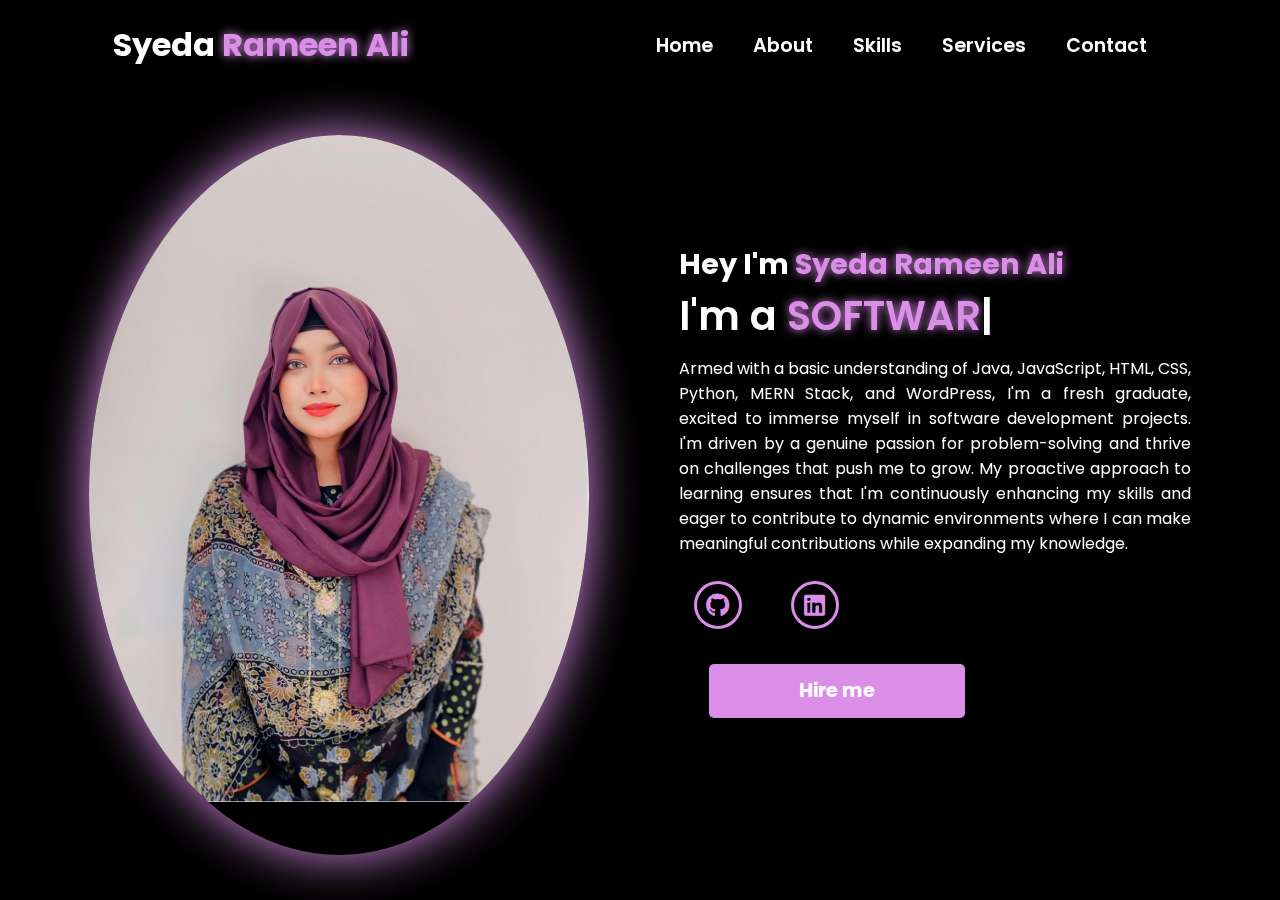
<file: index.html>
<!DOCTYPE html>
<html lang="en">
<head>
    <meta charset="UTF-8">
    <meta name="viewport" content="width=device-width, initial-scale=1.0">
    <link rel="stylesheet" href="https://cdnjs.cloudflare.com/ajax/libs/font-awesome/6.5.1/css/all.min.css">
    <link rel="stylesheet" href="https://unpkg.com/aos@next/dist/aos.css" />
    <link rel="stylesheet" href="style.css">
    <title>Rameen Portfolio</title>
</head>
<body>
    <nav>
        <div class="nav-container">
            <div class="logo" data-aos="zoom-in" data-aos-duration="1500">
                Syeda <span>Rameen Ali</span>
            </div>
            <div class="links">
                <div class="link" data-aos="fade-up" data-aos-duration="1500" data-aos-delay="100"><a href="index.html">Home</a></div>
                <div class="link" data-aos="fade-up" data-aos-duration="1500" data-aos-delay="200"><a href="about.html">About</a></div>
                <div class="link" data-aos="fade-up" data-aos-duration="1500" data-aos-delay="300"><a href="skills.html">Skills</a></div>
                <div class="link" data-aos="fade-up" data-aos-duration="1500" data-aos-delay="400"><a href="service.html">Services</a></div>
                <div class="link" data-aos="fade-up" data-aos-duration="1500" data-aos-delay="500"><a href="contact.html">Contact</a></div>
            </div>
            <i class="fa-solid fa-bars hamburg" onclick="hamburg()"></i>
        </div>
        <div class="dropdown">
            <div class="links">
                <a href="index.html">Home</a>
                <a href="about.html">About</a>
                <a href="skills.html">Skills</a>
                <a href="service.html">services</a>
                <a href="contact.html">Contact</a>
                <i class="fa-solid fa-xmark cancel" onclick="cancel()"></i>
            </div>
        </div>
    </nav>
    <section>
        <div class="main-container">
            <div class="image" data-aos="zoom-out" data-aos-duration="3000">
                <img src="Profile.jpeg" alt="">
            </div>
            <div class="content">
                <h1 data-aos="fade-left" data-aos-duration="1500" data-aos-delay="700">Hey I'm <span>Syeda Rameen Ali</span></h1>
                <div class="typewriter" data-aos="fade-right" data-aos-duration="1500" data-aos-delay="900">I'm a <span class="typewriter-text"></span><label for="">|</label></div>
                <p data-aos="flip-down" data-aos-duration="1500" data-aos-delay="1100">Armed with a basic understanding of Java, JavaScript, HTML, CSS, Python, MERN Stack, and WordPress, I'm a fresh graduate, excited to immerse myself in software development projects. I'm driven by a genuine passion for problem-solving and thrive on challenges that push me to grow. My proactive approach to learning ensures that I'm continuously enhancing my skills and eager to contribute to dynamic environments where I can make meaningful contributions while expanding my knowledge.</p>
                <div class="social-links">
                    <a href="https://github.com/Syedarameen" data-aos="fade-up" data-aos-duration="1500" data-aos-delay="1300"><i class="fa-brands fa-github"></i></a>
                    <a href="https://www.linkedin.com/in/syeda-rameen-ali-5b382a280/" data-aos="fade-up" data-aos-duration="1500" data-aos-delay="1500"><i class="fa-brands fa-linkedin"></i></a>
                </div>
                <div class="btn" data-aos="zoom-in" data-aos-duration="1500" data-aos-delay="1800">
                    <button>Hire me</button>
                </div>
            </div>
        </div>
    </section>
    <script src="https://unpkg.com/aos@next/dist/aos.js"></script>
    <script>
      AOS.init({offset:0});
    </script>
    <script src="script.js"></script>
</body>
</html>
</file>
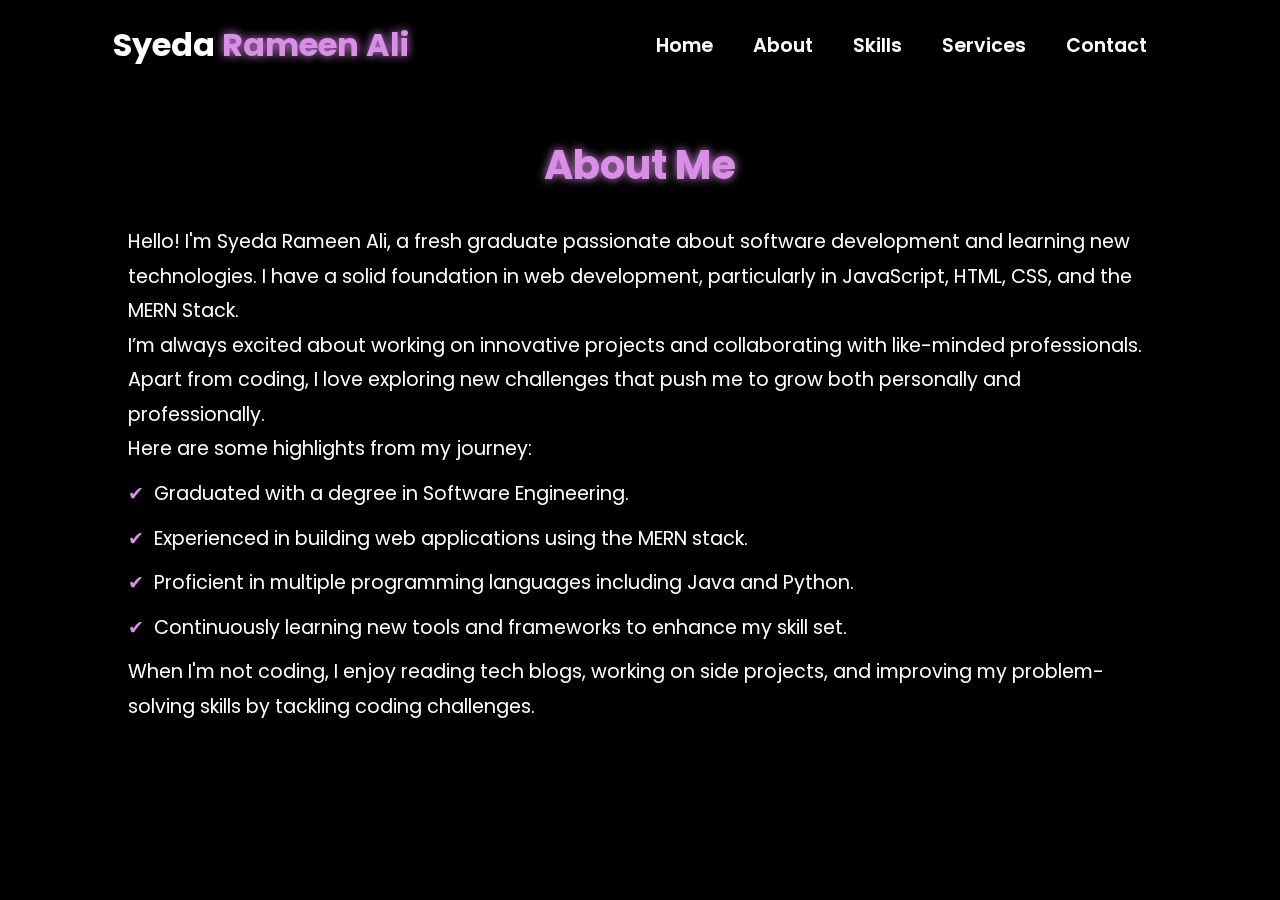
<file: about.html>
<!DOCTYPE html>
<html lang="en">
<head>
    <meta charset="UTF-8">
    <meta name="viewport" content="width=device-width, initial-scale=1.0">
    <link rel="stylesheet" href="https://cdnjs.cloudflare.com/ajax/libs/font-awesome/6.5.1/css/all.min.css">
    <link rel="stylesheet" href="https://unpkg.com/aos@next/dist/aos.css" />
    <link rel="stylesheet" href="style.css">
    <title>About Me - Rameen Portfolio</title>
</head>
<body>
    <nav>
        <div class="nav-container">
            <div class="logo" data-aos="zoom-in" data-aos-duration="1500">
                Syeda <span>Rameen Ali</span>
            </div>
            <div class="links">
                <div class="link" data-aos="fade-up" data-aos-duration="1500" data-aos-delay="100"><a href="index.html">Home</a></div>
                <div class="link" data-aos="fade-up" data-aos-duration="1500" data-aos-delay="200"><a href="about.html">About</a></div>
                <div class="link" data-aos="fade-up" data-aos-duration="1500" data-aos-delay="300"><a href="skills.html">Skills</a></div>
                <div class="link" data-aos="fade-up" data-aos-duration="1500" data-aos-delay="400"><a href="service.html">Services</a></div>
                <div class="link" data-aos="fade-up" data-aos-duration="1500" data-aos-delay="500"><a href="#">Contact</a></div>
            </div>
            <i class="fa-solid fa-bars hamburg" onclick="hamburg()"></i>
        </div>
        <div class="dropdown">
            <div class="links">
                <a href="index.html">Home</a>
                <a href="about.html">About</a>
                <a href="skills.html">Skills</a>
                <a href="service.html">Services</a>
                <a href="#">Contact</a>
                <i class="fa-solid fa-xmark cancel" onclick="cancel()"></i>
            </div>
        </div>
    </nav>

    <section>
        <div class="about-container" data-aos="fade-up" data-aos-duration="1500">
            <h1>About Me</h1>
            <div class="about-content">
                <p>Hello! I'm Syeda Rameen Ali, a fresh graduate passionate about software development and learning new technologies. I have a solid foundation in web development, particularly in JavaScript, HTML, CSS, and the MERN Stack.</p>
                <p>I’m always excited about working on innovative projects and collaborating with like-minded professionals. Apart from coding, I love exploring new challenges that push me to grow both personally and professionally.</p>
                <p>Here are some highlights from my journey:</p>
                <ul class="about-list">
                    <li>Graduated with a degree in Software Engineering.</li>
                    <li>Experienced in building web applications using the MERN stack.</li>
                    <li>Proficient in multiple programming languages including Java and Python.</li>
                    <li>Continuously learning new tools and frameworks to enhance my skill set.</li>
                </ul>
                <p>When I'm not coding, I enjoy reading tech blogs, working on side projects, and improving my problem-solving skills by tackling coding challenges.</p>
            </div>
        </div>
    </section>

    <script src="https://unpkg.com/aos@next/dist/aos.js"></script>
    <script>
      AOS.init({offset: 0});
    </script>
    <script src="script.js"></script>
</body>
</html>
</file>
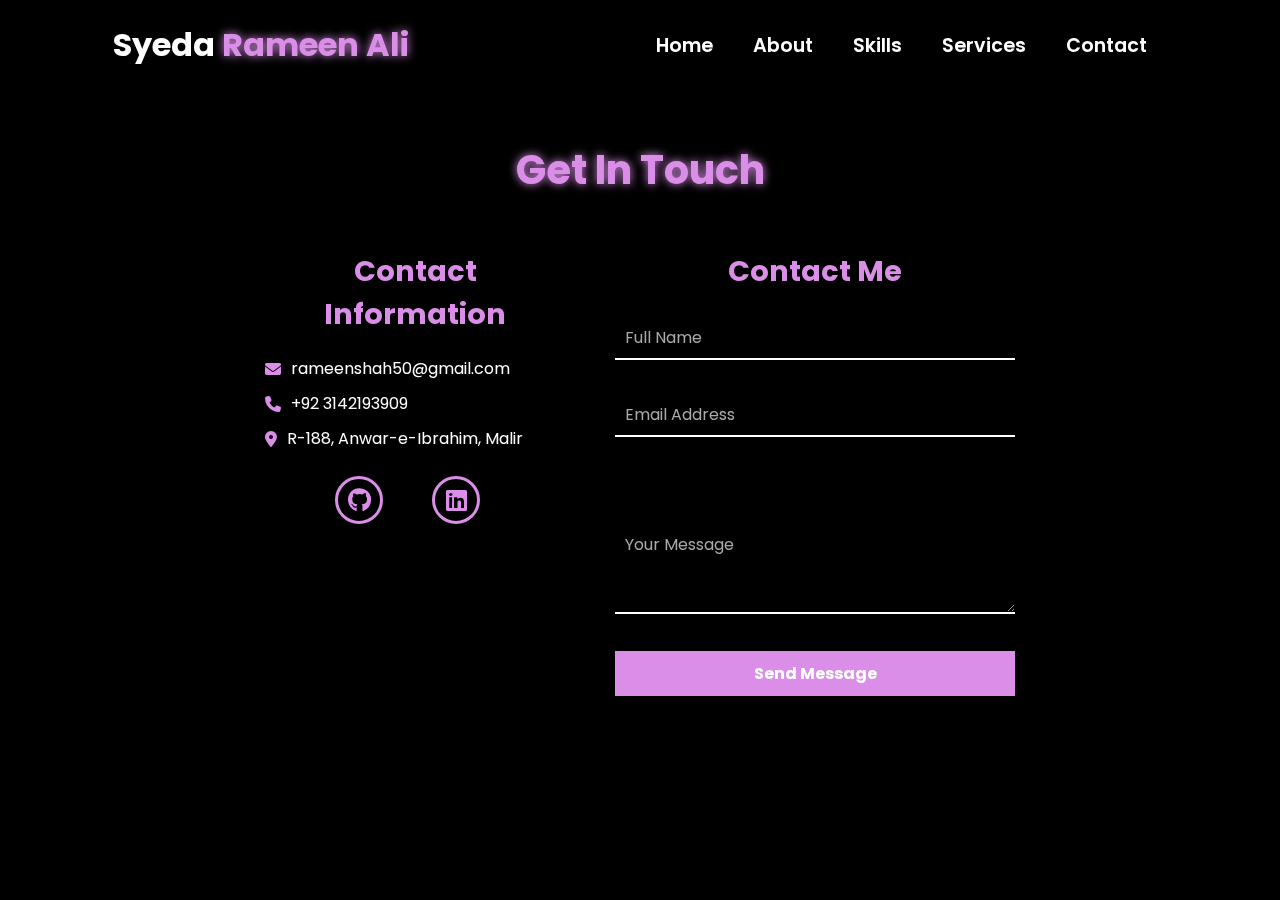
<file: contact.html>
<!DOCTYPE html>
<html lang="en">
<head>
    <meta charset="UTF-8">
    <meta name="viewport" content="width=device-width, initial-scale=1.0">
    <link rel="stylesheet" href="https://cdnjs.cloudflare.com/ajax/libs/font-awesome/6.5.1/css/all.min.css">
    <link rel="stylesheet" href="https://unpkg.com/aos@next/dist/aos.css" />
    <link rel="stylesheet" href="style.css">
    <title>Contact - Rameen Portfolio</title>
</head>
<body>
    <nav>
        <div class="nav-container">
            <div class="logo" data-aos="zoom-in" data-aos-duration="1500">
                Syeda <span>Rameen Ali</span>
            </div>
            <div class="links">
                <div class="link" data-aos="fade-up" data-aos-duration="1500" data-aos-delay="100"><a href="index.html">Home</a></div>
                <div class="link" data-aos="fade-up" data-aos-duration="1500" data-aos-delay="200"><a href="about.html">About</a></div>
                <div class="link" data-aos="fade-up" data-aos-duration="1500" data-aos-delay="300"><a href="skills.html">Skills</a></div>
                <div class="link" data-aos="fade-up" data-aos-duration="1500" data-aos-delay="400"><a href="services.html">Services</a></div>
                <div class="link" data-aos="fade-up" data-aos-duration="1500" data-aos-delay="500"><a href="contact.html">Contact</a></div>
            </div>
            <i class="fa-solid fa-bars hamburg" onclick="hamburg()"></i>
        </div>
        <div class="dropdown">
            <div class="links">
                <a href="index.html">Home</a>
                <a href="about.html">About</a>
                <a href="skills.html">Skills</a>
                <a href="service.html">Services</a>
                <a href="contact.html">Contact</a>
                <i class="fa-solid fa-xmark cancel" onclick="cancel()"></i>
            </div>
        </div>
    </nav>

    <section class="contact-section">
        <h1 class="section-title" data-aos="fade-up" data-aos-duration="1500">Get In Touch</h1>

        <div class="contact-container">
            <div class="contact-info" data-aos="fade-right" data-aos-duration="1500">
                <h2>Contact Information</h2>
                <p><i class="fa-solid fa-envelope"></i> rameenshah50@gmail.com</p>
                <p><i class="fa-solid fa-phone"></i> +92 3142193909</p>
                <p><i class="fa-solid fa-map-marker-alt"></i> R-188, Anwar-e-Ibrahim, Malir</p>

                <div class="social-links">
                    <a href="https://github.com/Syedarameen" target="_blank"><i class="fa-brands fa-github"></i></a>
                    <a href="https://www.linkedin.com/in/syeda-rameen-ali-5b382a280/" target="_blank"><i class="fa-brands fa-linkedin"></i></a>
                </div>
            </div>

            <div class="contact-form" data-aos="fade-left" data-aos-duration="1500">
                <h2>Contact Me</h2>
                <form action="#" method="post">
                    <div class="input-box">
                        <input type="text" name="name" required>
                        <label>Full Name</label>
                    </div>
                    <div class="input-box">
                        <input type="email" name="email" required>
                        <label>Email Address</label>
                    </div>
                    <div class="input-box">
                        <textarea name="message" rows="5" required></textarea>
                        <label>Your Message</label>
                    </div>
                    <button type="submit">Send Message</button>
                </form>
            </div>
        </div>
    </section>

    <script src="https://unpkg.com/aos@next/dist/aos.js"></script>
    <script>
      AOS.init({ offset: 0 });
    </script>
    <script src="script.js"></script>
</body>
</html>
</file>
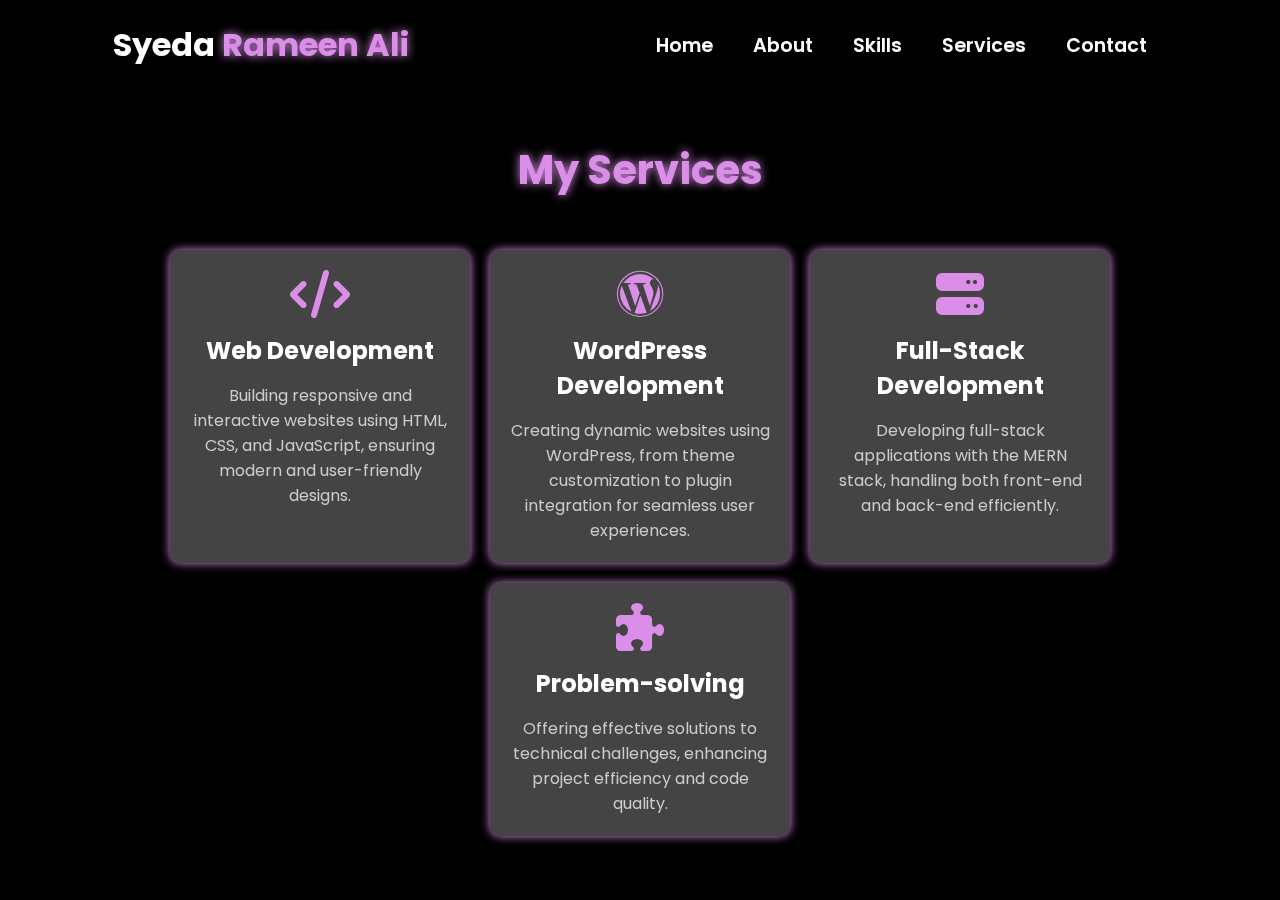
<file: service.html>
<!DOCTYPE html>
<html lang="en">
<head>
    <meta charset="UTF-8">
    <meta name="viewport" content="width=device-width, initial-scale=1.0">
    <link rel="stylesheet" href="https://cdnjs.cloudflare.com/ajax/libs/font-awesome/6.5.1/css/all.min.css">
    <link rel="stylesheet" href="https://unpkg.com/aos@next/dist/aos.css" />
    <link rel="stylesheet" href="style.css">
    <title>Services - Rameen Portfolio</title>
</head>
<body>
    <nav>
        <div class="nav-container">
            <div class="logo" data-aos="zoom-in" data-aos-duration="1500">
                Syeda <span>Rameen Ali</span>
            </div>
            <div class="links">
                <div class="link" data-aos="fade-up" data-aos-duration="1500" data-aos-delay="100"><a href="index.html">Home</a></div>
                <div class="link" data-aos="fade-up" data-aos-duration="1500" data-aos-delay="200"><a href="about.html">About</a></div>
                <div class="link" data-aos="fade-up" data-aos-duration="1500" data-aos-delay="300"><a href="skills.html">Skills</a></div>
                <div class="link" data-aos="fade-up" data-aos-duration="1500" data-aos-delay="400"><a href="service.html">Services</a></div>
                <div class="link" data-aos="fade-up" data-aos-duration="1500" data-aos-delay="500"><a href="contact.html">Contact</a></div>
            </div>
            <i class="fa-solid fa-bars hamburg" onclick="hamburg()"></i>
        </div>
        <div class="dropdown">
            <div class="links">
                <a href="index.html">Home</a>
                <a href="about.html">About</a>
                <a href="skills.html">Skills</a>
                <a href="service.html">services</a>
                <a href="contact.html">Contact</a>
                <i class="fa-solid fa-xmark cancel" onclick="cancel()"></i>
            </div>
        </div>
    </nav>

    <section class="services-section">
        <h1 class="section-title" data-aos="fade-up" data-aos-duration="1500">My Services</h1>

        <div class="services-container">
            <div class="service-card" data-aos="fade-right" data-aos-duration="1500">
                <i class="fa-solid fa-code"></i>
                <h2>Web Development</h2>
                <p>Building responsive and interactive websites using HTML, CSS, and JavaScript, ensuring modern and user-friendly designs.</p>
            </div>
            
            <div class="service-card" data-aos="fade-left" data-aos-duration="1500">
                <i class="fa-brands fa-wordpress"></i>
                <h2>WordPress Development</h2>
                <p>Creating dynamic websites using WordPress, from theme customization to plugin integration for seamless user experiences.</p>
            </div>
            
            <div class="service-card" data-aos="fade-right" data-aos-duration="1500">
                <i class="fa-solid fa-server"></i>
                <h2>Full-Stack Development</h2>
                <p>Developing full-stack applications with the MERN stack, handling both front-end and back-end efficiently.</p>
            </div>

            <div class="service-card" data-aos="fade-left" data-aos-duration="1500">
                <i class="fa-solid fa-puzzle-piece"></i>
                <h2>Problem-solving</h2>
                <p>Offering effective solutions to technical challenges, enhancing project efficiency and code quality.</p>
            </div>            
        </div>
    </section>

    <script src="https://unpkg.com/aos@next/dist/aos.js"></script>
    <script>
      AOS.init({ offset: 0 });
    </script>
    <script src="script.js"></script>
</body>
</html>
</file>
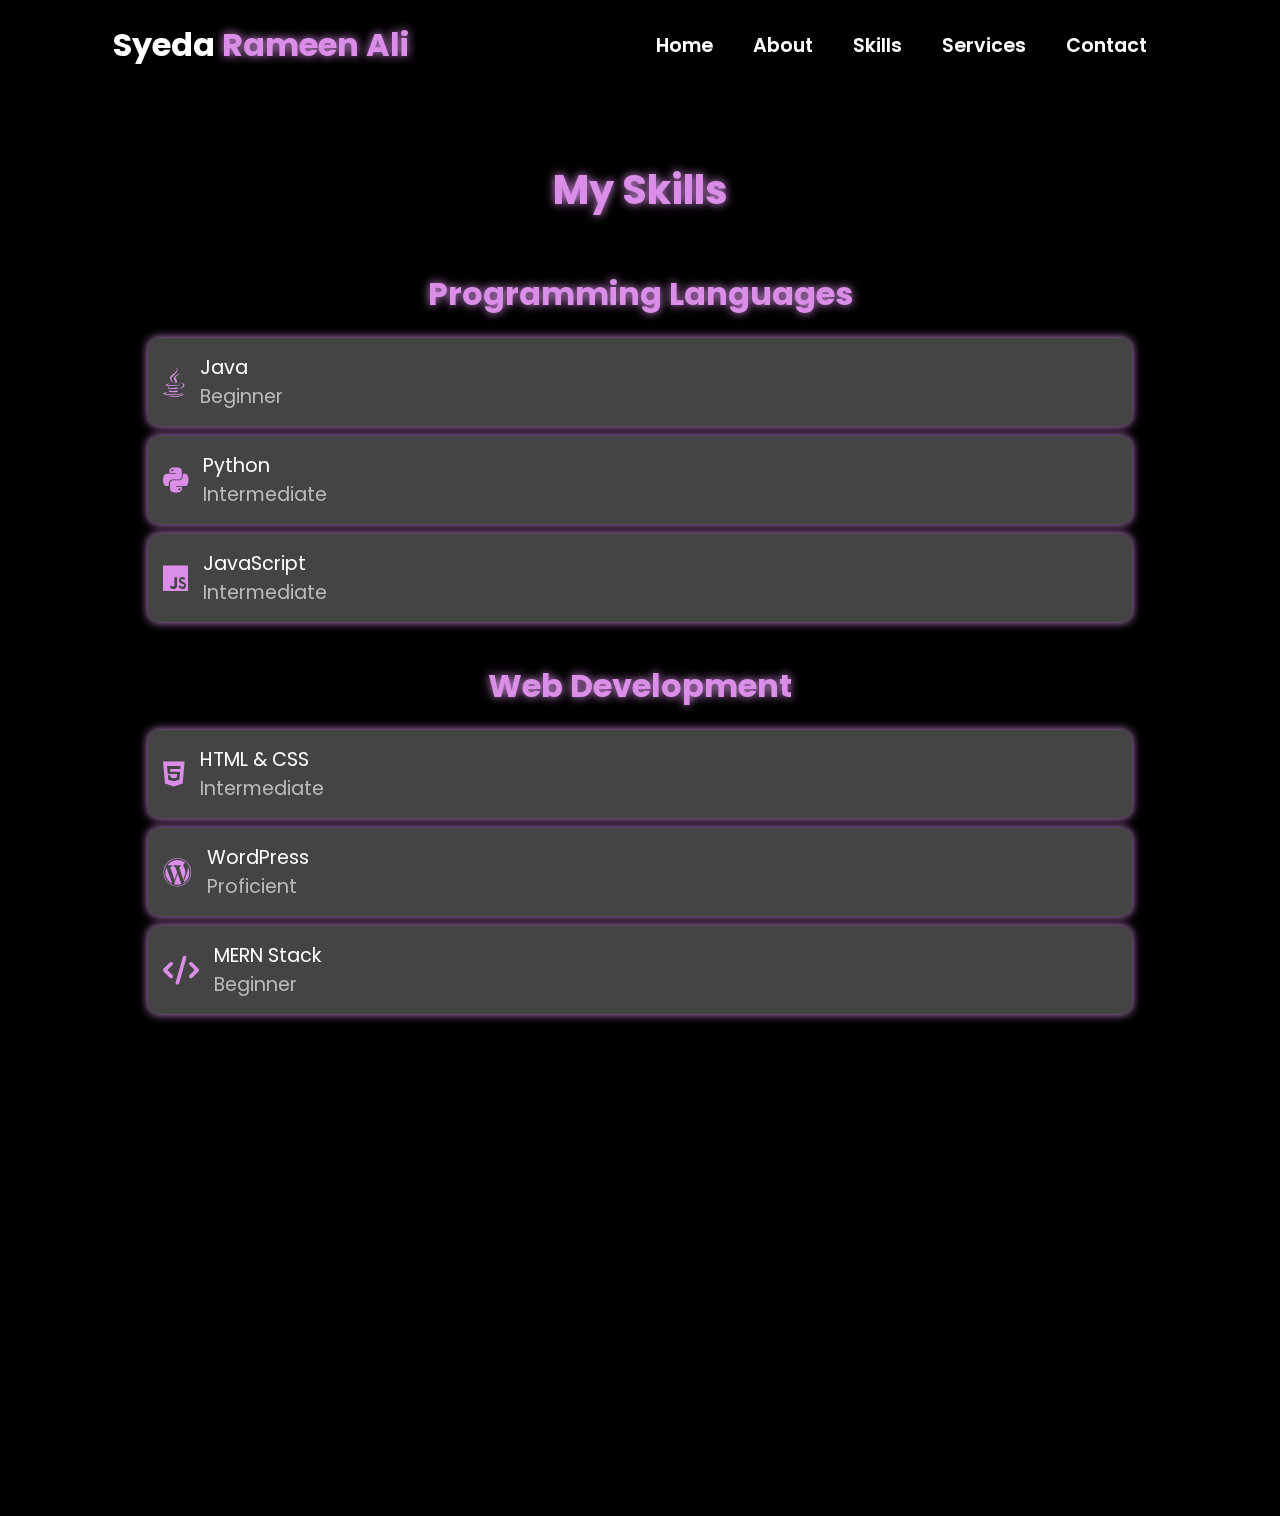
<file: skills.html>
<!DOCTYPE html>
<html lang="en">
<head>
    <meta charset="UTF-8">
    <meta name="viewport" content="width=device-width, initial-scale=1.0">
    <link rel="stylesheet" href="https://cdnjs.cloudflare.com/ajax/libs/font-awesome/6.5.1/css/all.min.css">
    <link rel="stylesheet" href="https://unpkg.com/aos@next/dist/aos.css" />
    <link rel="stylesheet" href="style.css">
    <title>Skills - Rameen Portfolio</title>
</head>
<body>
    <nav>
        <div class="nav-container">
            <div class="logo" data-aos="zoom-in" data-aos-duration="1500">
                Syeda <span>Rameen Ali</span>
            </div>
            <div class="links">
                <div class="link" data-aos="fade-up" data-aos-duration="1500" data-aos-delay="100"><a href="index.html">Home</a></div>
                <div class="link" data-aos="fade-up" data-aos-duration="1500" data-aos-delay="200"><a href="about.html">About</a></div>
                <div class="link" data-aos="fade-up" data-aos-duration="1500" data-aos-delay="300"><a href="skills.html">Skills</a></div>
                <div class="link" data-aos="fade-up" data-aos-duration="1500" data-aos-delay="400"><a href="service.html">Services</a></div>
                <div class="link" data-aos="fade-up" data-aos-duration="1500" data-aos-delay="500"><a href="#">Contact</a></div>
            </div>
            <i class="fa-solid fa-bars hamburg" onclick="hamburg()"></i>
        </div>
        <div class="dropdown">
            <div class="links">
                <a href="index.html">Home</a>
                <a href="about.html">About</a>
                <a href="skills.html">Skills</a>
                <a href="service.html">Services</a>
                <a href="#">Contact</a>
                <i class="fa-solid fa-xmark cancel" onclick="cancel()"></i>
            </div>
        </div>
    </nav>

    <section>
        <div class="skills-wrapper">
            <div class="skills-container">
                <h1>My Skills</h1>

                <!-- Programming Languages -->
                <div class="skill-category" data-aos="fade-right" data-aos-duration="1500">
                    <h2>Programming Languages</h2>
                    <div class="skill-card">
                        <i class="fa-brands fa-java"></i>
                        <div class="skill-details">
                            <p>Java</p>
                            <p>Beginner</p>
                        </div>
                    </div>
                    <div class="skill-card">
                        <i class="fa-brands fa-python"></i>
                        <div class="skill-details">
                            <p>Python</p>
                            <p>Intermediate</p>
                        </div>
                    </div>
                    <div class="skill-card">
                        <i class="fa-brands fa-js"></i>
                        <div class="skill-details">
                            <p>JavaScript</p>
                            <p>Intermediate</p>
                        </div>
                    </div>
                </div>

                <!-- Web Development -->
                <div class="skill-category" data-aos="fade-left" data-aos-duration="1500">
                    <h2>Web Development</h2>
                    <div class="skill-card">
                        <i class="fa-brands fa-html5"></i>
                        <div class="skill-details">
                            <p>HTML & CSS</p>
                            <p>Intermediate</p>
                        </div>
                    </div>
                    <div class="skill-card">
                        <i class="fa-brands fa-wordpress"></i>
                        <div class="skill-details">
                            <p>WordPress</p>
                            <p>Proficient</p>
                        </div>
                    </div>
                    <div class="skill-card">
                        <i class="fa-solid fa-code"></i>
                        <div class="skill-details">
                            <p>MERN Stack</p>
                            <p>Beginner</p>
                        </div>
                    </div>
                </div>

                <!-- Tools and Other Skills -->
                <div class="skill-category" data-aos="fade-up" data-aos-duration="1500">
                    <h2>Tools & Other Skills</h2>
                    <div class="skill-card">
                        <i class="fa-solid fa-envelope"></i>
                        <div class="skill-details">
                            <p>MS Office</p>
                            <p>Expert</p>
                        </div>
                    </div>
                    <div class="skill-card">
                        <i class="fa-solid fa-comments"></i>
                        <div class="skill-details">
                            <p>Communication</p>
                            <p>Advanced</p>
                        </div>
                    </div>
                    <div class="skill-card">
                        <i class="fa-solid fa-puzzle-piece"></i>
                        <div class="skill-details">
                            <p>Problem-solving</p>
                            <p>Advanced</p>
                        </div>
                    </div>
                </div>
            </div>
        </div>
    </section>

    <script src="https://unpkg.com/aos@next/dist/aos.js"></script>
    <script>
      AOS.init({offset: 0});
    </script>
    <script src="script.js"></script>
</body>
</html>
</file>
<file: style.css>
@import url('https://fonts.googleapis.com/css2?family=Poppins:wght@100;200;300;400;500;600&display=swap');

*{
    padding: 0;
    margin: 0;
    font-family: 'Poppins', sans-serif;
    box-sizing: border-box;
}

body{
    width: 100%;
    height: 100vh;
    /* overflow: hidden; */
    background-color: black;
}

nav{
    width: 100%;
    height: 10vh;
    position: sticky;
}

.nav-container{
    width: 100%;
    height: 100%;
    display: flex;
    justify-content: space-around;
    align-items: center;
}

.logo{
    color: white;
    font-size: 2rem;
    font-weight: bold;
}

.logo span{
    color: #DA8EE7;
    text-shadow: 0 0 10px #DA8EE7;
}

.hamburg,
.cancel{
    cursor: pointer;
    position: absolute;
    right: 15px;
    top: 10px;
    color: white;
    display: none;
    font-size: clamp(2.5rem, 0.5rem + 5vw, 3rem);
}

.nav-container .links{
    display: flex;
}

.nav-container .links a{
    position: relative;
    font-size: 1.2rem;
    color: white;
    margin: 0 20px;
    text-decoration: none;
    font-weight: 550;
    transition: 0.3s linear;
}

.nav-container .links a::before{
    position: absolute;
    content: "";
    bottom: -3px;
    left: 0;
    width: 0%;
    height: 3px;
    background-color: #DA8EE7;
    transition: 0.2s linear;
}

.nav-container .links a:hover::before{
    width: 100%;
}

.nav-container .links a:hover{
    color: #DA8EE7;
}

.dropdown{
    z-index: 100;
    position: absolute;
    top: 0;
    transform: translateY(-500px);
    width: 100%;
    height: auto;
    backdrop-filter: blur(4px) brightness(40%);
    box-shadow:  0 0 20px black;
    transition: 0.2s linear;
}

.dropdown .links a{
    display: flex;
    color: white;
    text-decoration: none;
    justify-content: center;
    padding: 15px 0;
    align-items: center;
    transition: 0.2s linear;
}

.dropdown .links a:hover{
    background-color: #DA8EE7;
}

section{
    width: 100%;
    height: 90vh;
}

.main-container{
    width: 100%;
    height: 100%;
    display: flex;
    justify-content: space-evenly;
    align-items: center;
}

.main-container .image{
    width: 500px;
    height: 80vh;
    border-radius: 100%;
    overflow: hidden;
    box-shadow: 0 0 50px #DA8EE7;
}

.main-container .image img{
    width: 100%;
}

.main-container .image:hover{
    animation: animate 1.5s ease-in-out infinite;
}

@keyframes animate {
    0%{
        scale: 1;
    }
    
    50%{
        scale: 1.05;
    }
    
    100%{
        scale: 1;
    }
}

.main-container .content{
    color: white;
    width: 40%;
    min-height: 100px;
}

.content h1{
    font-size: clamp(1rem, 1rem + 5vw, 1.8rem);
}

.content h1 span{
    color: #DA8EE7;
    text-shadow: 0  0 10px #DA8EE7;
}

.content .typewriter{
    font-size: clamp(1rem, 1rem + 5vw, 2.5rem);
    font-weight: 600;
}

.content .typewriter-text{
    color: #DA8EE7;
    text-shadow: 0 0 10px #DA8EE7;
}

.content p{
    font-size: clamp(0.4rem , 0.2rem + 9vw, 1rem);
    margin: 10px 0;
    text-align: justify;
}

.social-links i{
    display: inline-flex;
    justify-content: center;
    align-items: center;
    width: 3rem;
    height: 3rem;
    background-color: transparent;
    border: 0.2rem solid #DA8EE7;
    border-radius: 50%;
    color: #DA8EE7;
    margin: 5px 15px;
    font-size: 1.5rem;
    transition: 0.2s linear;
}

.social-links i:hover{
    scale: 1.3;
    color: black;
    background-color: #DA8EE7;
    filter: drop-shadow(0 0 10px #DA8EE7);
}

.content button{
    width: 50%;
    height: 6vh;
    margin: 30px;
    background-color: #DA8EE7;
    color: white;
    border: none;
    outline: none;
    font-size: 120%;
    font-weight: 700;
    border-radius: 5px;
    transition: 0.2s linear;
}

.content button:hover{
    scale: 1.1;
    color: #DA8EE7;
    border: 2px solid #DA8EE7;
    background-color: transparent;
    font-weight: 700;
    box-shadow: 0 0 40px #DA8EE7;
}

@media (max-width:884px) {
    nav .logo{
        position: absolute;
        top: 16px;
        left: 15px;
        font-size: 1.5rem;
    }

    .main-container {
        display: flex;
        flex-direction: column;
    }

    .nav-container .links{
        display: none;
    }

    .hamburg,
    .cancel{
        display: block;
    }

    .main-container .content{
        width: 80%;
    }

    .social-links i{
        width: 2.5rem;
        height: 2.5rem;
        font-size: 1.5rem;
    }

    .main-container .image{
        z-index: -1;
        width: 50%;
        height: 60%;
    }
}

@media (max-width:440px){
    .main-container .image{
        width: 50%;
        height: 60%;
        margin-bottom: 0px;
    }

    .main-container .content{
        width: 80%;
    }

    .main-container button{
        margin-top: 15px;
    }
}

.about-container {
    width: 80%;
    margin: 0 auto;
    padding-top: 5vh;
    color: white;
}

.about-container h1 {
    font-size: 2.5rem;
    text-align: center;
    margin-bottom: 30px;
    color: #DA8EE7;
    text-shadow: 0 0 10px #DA8EE7;
}

.about-content {
    font-size: 1.2rem;
    line-height: 1.8;
}

.about-list {
    list-style-type: none;
    padding: 0;
}

.about-list li {
    margin: 10px 0;
    position: relative;
}

.about-list li::before {
    content: "✔";
    color: #DA8EE7;
    margin-right: 10px;
}

.skills-wrapper {
    width: 100%;
    display: flex;
    justify-content: center;
    padding: 50px 0;
    min-height: 100vh; 
    overflow-y: auto;
}

/* Skills container */
.skills-container {
    width: 80%;
    color: white;
    text-align: center;
    max-width: 1200px;
}

.skills-container h1 {
    font-size: 2.5rem;
    margin-bottom: 50px;
    color: #DA8EE7;
    text-shadow: 0 0 10px #DA8EE7;
}

/* Skill category */
.skill-category {
    margin-bottom: 40px;
    opacity: 1;
    transform: none;
}

.skill-category h2 {
    font-size: 2rem;
    margin-bottom: 20px;
    color: #DA8EE7;
    text-shadow: 0 0 10px #DA8EE7;
}

.skills-wrapper {
    width: 100%;
    display: flex;
    justify-content: center;
    padding: 50px 0;
    min-height: 100vh; /* Ensure minimum height to allow scrolling */
}

/* Skills container */
.skills-container {
    width: 80%;
    max-width: 1200px;
    margin: 0 auto;
    padding: 20px;
}

.skills-container h1 {
    font-size: 2.5rem;
    margin-bottom: 50px;
    color: #DA8EE7;
    text-shadow: 0 0 10px #DA8EE7;
}

/* Skill category */
.skill-category {
    margin-bottom: 40px;
}

.skill-category h2 {
    font-size: 2rem;
    margin-bottom: 20px;
    color: #DA8EE7;
    text-shadow: 0 0 10px #DA8EE7;
}

/* Skill cards */
.skill-card {
    display: flex;
    align-items: center;
    background-color: #444;
    padding: 15px;
    margin: 10px 0;
    border-radius: 10px;
    box-shadow: 0 0 10px #DA8EE7;
    transition: transform 0.3s ease;
}

.skill-card:hover {
    transform: translateY(-10px);
}

.skill-card i {
    font-size: 1.8rem;
    margin-right: 15px;
    color: #DA8EE7;
}

.skill-details p {
    margin: 0;
    font-size: 1.2rem;
    text-align: left;
    
}

.skill-details p:nth-child(2) {
    color: #bbb;
}

/* Footer styles */
footer {
    background-color: #333;
    color: white;
    text-align: center;
    padding: 20px;
    margin-top: 50px;
}

.services-section {
    padding: 50px 20px;
    background-color: black;
    color: white;
    text-align: center;
    min-height: 90vh;
}

.services-section .section-title {
    font-size: 2.5rem;
    margin-bottom: 50px;
    color: #DA8EE7;
    text-shadow: 0 0 10px #DA8EE7;
}

/* Services container */
.services-container {
    display: flex;
    flex-wrap: wrap;
    justify-content: center;
    gap: 20px;
}

/* Service card */
.service-card {
    background-color: #444;
    border-radius: 10px;
    box-shadow: 0 0 10px #DA8EE7;
    padding: 20px;
    width: 300px;
    text-align: center;
    transition: transform 0.3s ease;
}

.service-card i {
    font-size: 3rem;
    margin-bottom: 15px;
    color: #DA8EE7;
}

.service-card h2 {
    font-size: 1.5rem;
    margin-bottom: 15px;
    color: white;
}

.service-card p {
    font-size: 1rem;
    color: #ccc;
}

.service-card:hover {
    transform: translateY(-10px);
}

/* Contact Section */
.contact-section {
    padding: 50px 20px;
    background-color: black;
    color: white;
    text-align: center;
    min-height: 90vh;
}

.contact-section .section-title {
    font-size: 2.5rem;
    margin-bottom: 50px;
    color: #DA8EE7;
    text-shadow: 0 0 10px #DA8EE7;
}

.contact-container {
    display: flex;
    flex-wrap: wrap;
    justify-content: center;
    gap: 50px;
}

/* Contact Info */
.contact-info {
    width: 300px;
}

.contact-info h2 {
    font-size: 1.8rem;
    margin-bottom: 20px;
    color: #DA8EE7;
}

.contact-info p {
    font-size: 1rem;
    margin: 10px 0;
    display: flex;
    align-items: center;
}

.contact-info p i {
    margin-right: 10px;
    color: #DA8EE7;
}

.social-links {
    margin-top: 20px;
}

.social-links a {
    color: #DA8EE7;
    margin-right: 15px;
    font-size: 1.5rem;
    transition: transform 0.3s ease;
}

.social-links a:hover {
    transform: scale(1.2);
}

/* Contact Form */
.contact-form {
    width: 400px;
}

.contact-form h2 {
    font-size: 1.8rem;
    margin-bottom: 20px;
    color: #DA8EE7;
}

.contact-form .input-box {
    position: relative;
    margin-bottom: 30px;
}

.contact-form .input-box input, .contact-form .input-box textarea {
    width: 100%;
    padding: 10px;
    background: transparent;
    border: none;
    border-bottom: 2px solid white;
    outline: none;
    color: white;
    font-size: 1rem;
}

.contact-form .input-box label {
    position: absolute;
    top: 50%;
    left: 10px;
    transform: translateY(-50%);
    color: #aaa;
    pointer-events: none;
    transition: 0.5s;
}

.contact-form .input-box input:focus ~ label,
.contact-form .input-box textarea:focus ~ label,
.contact-form .input-box input:valid ~ label,
.contact-form .input-box textarea:valid ~ label {
    top: 0;
    color: #DA8EE7;
    font-size: 0.9rem;
}

.contact-form button {
    width: 100%;
    padding: 10px;
    background-color: #DA8EE7;
    border: none;
    color: white;
    font-size: 1rem;
    font-weight: bold;
    cursor: pointer;
    transition: 0.3s ease;
}

.contact-form button:hover {
    background-color: transparent;
    border: 2px solid #DA8EE7;
    color: #DA8EE7;
    transform: scale(1.05);
}
</file>
